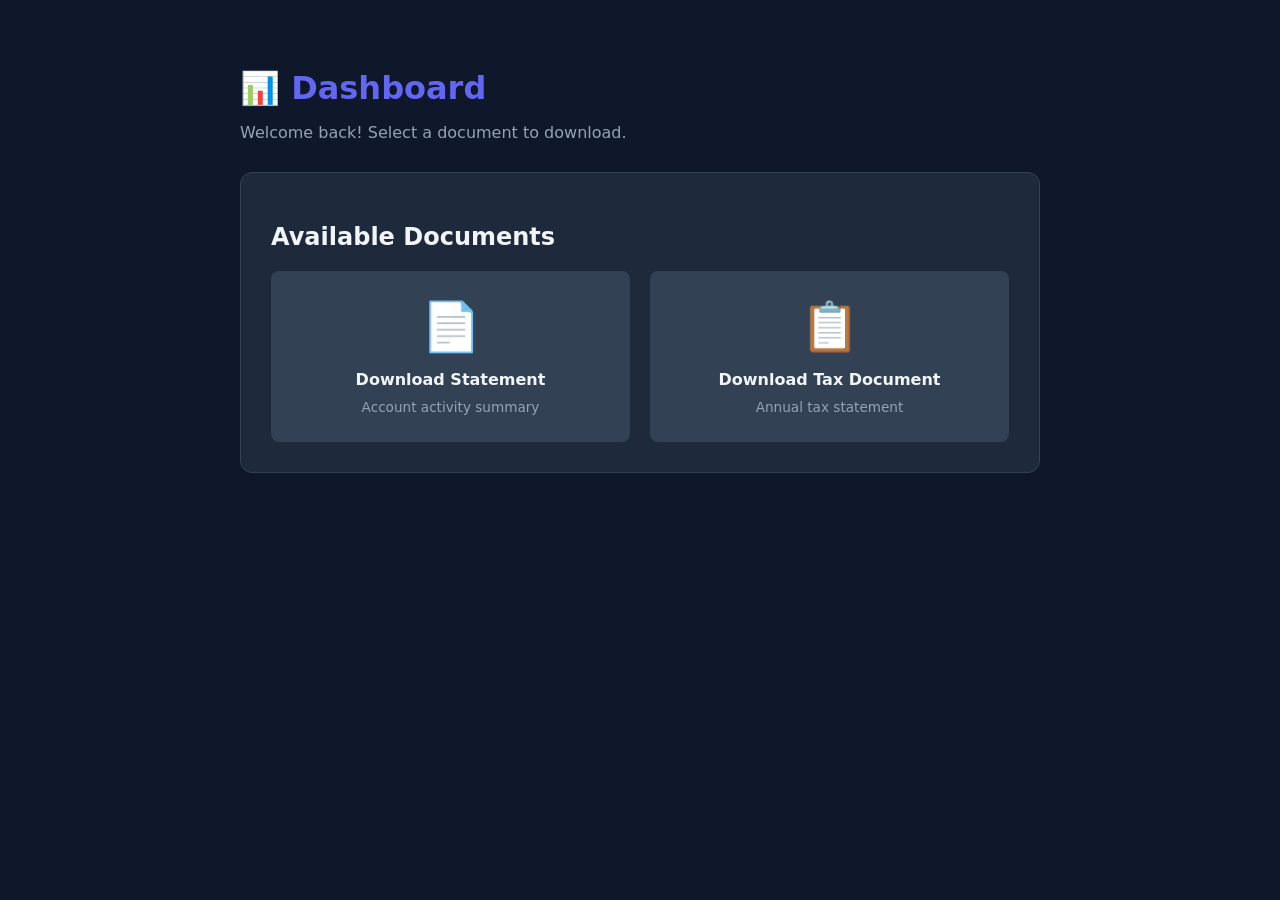
<file: sandbox/dashboard.html>
<!DOCTYPE html>
<html lang="en">
<head>
    <meta charset="UTF-8">
    <meta name="viewport" content="width=device-width, initial-scale=1.0">
    <title>Dashboard - Secure Portal</title>
    <style>
        body {
            font-family: 'Segoe UI', system-ui, sans-serif;
            background: #0f172a;
            color: #f1f5f9;
            padding: 40px;
        }
        .container {
            max-width: 800px;
            margin: 0 auto;
        }
        h1 {
            color: #6366f1;
            margin-bottom: 10px;
        }
        .welcome {
            color: #94a3b8;
            margin-bottom: 30px;
        }
        .documents-section {
            background: #1e293b;
            padding: 30px;
            border-radius: 12px;
            border: 1px solid #334155;
        }
        h2 {
            margin-bottom: 20px;
            color: #f1f5f9;
        }
        .document-grid {
            display: grid;
            grid-template-columns: repeat(auto-fit, minmax(200px, 1fr));
            gap: 20px;
        }
        .document-card {
            background: #334155;
            padding: 25px;
            border-radius: 8px;
            text-align: center;
            cursor: pointer;
            transition: all 0.2s;
            border: 2px solid transparent;
        }
        .document-card:hover {
            border-color: #6366f1;
            transform: translateY(-2px);
        }
        .document-icon {
            font-size: 3rem;
            margin-bottom: 15px;
        }
        .document-name {
            font-weight: 600;
            margin-bottom: 10px;
        }
        .document-desc {
            font-size: 0.85rem;
            color: #94a3b8;
        }
        .success-message {
            background: #22c55e;
            color: white;
            padding: 20px;
            border-radius: 8px;
            margin-top: 20px;
            display: none;
            text-align: center;
        }
        .dynamic-class {
            /* Classes may change dynamically */
        }
    </style>
</head>
<body>
    <div class="container">
        <h1>📊 Dashboard</h1>
        <p class="welcome">Welcome back! Select a document to download.</p>
        
        <div class="documents-section">
            <h2>Available Documents</h2>
            
            <div class="document-grid">
                <div class="document-card dynamic-class" id="statementBtn" onclick="selectDocument('Statement')">
                    <div class="document-icon">📄</div>
                    <div class="document-name">Download Statement</div>
                    <div class="document-desc">Account activity summary</div>
                </div>
                
                <div class="document-card dynamic-class" id="taxBtn" onclick="selectDocument('Tax Document')">
                    <div class="document-icon">📋</div>
                    <div class="document-name">Download Tax Document</div>
                    <div class="document-desc">Annual tax statement</div>
                </div>
            </div>
        </div>
        
        <div class="success-message" id="successMessage">
            ✅ <span id="selectedDoc"></span> downloaded successfully!
        </div>
    </div>

    <script>
        // Simulate dynamic class changes (DOM instability)
        setInterval(() => {
            const cards = document.querySelectorAll('.document-card');
            cards.forEach((card, index) => {
                const randomClass = `card-${Date.now()}-${index}`;
                card.className = `document-card ${randomClass}`;
            });
        }, 5000);
        
        function selectDocument(docName) {
            const successMsg = document.getElementById('successMessage');
            const selectedDoc = document.getElementById('selectedDoc');
            
            selectedDoc.textContent = docName;
            successMsg.style.display = 'block';
            
            // Store selection
            sessionStorage.setItem('selected_document', docName);
            
            setTimeout(() => {
                successMsg.style.display = 'none';
            }, 3000);
        }
    </script>
</body>
</html>
</file>
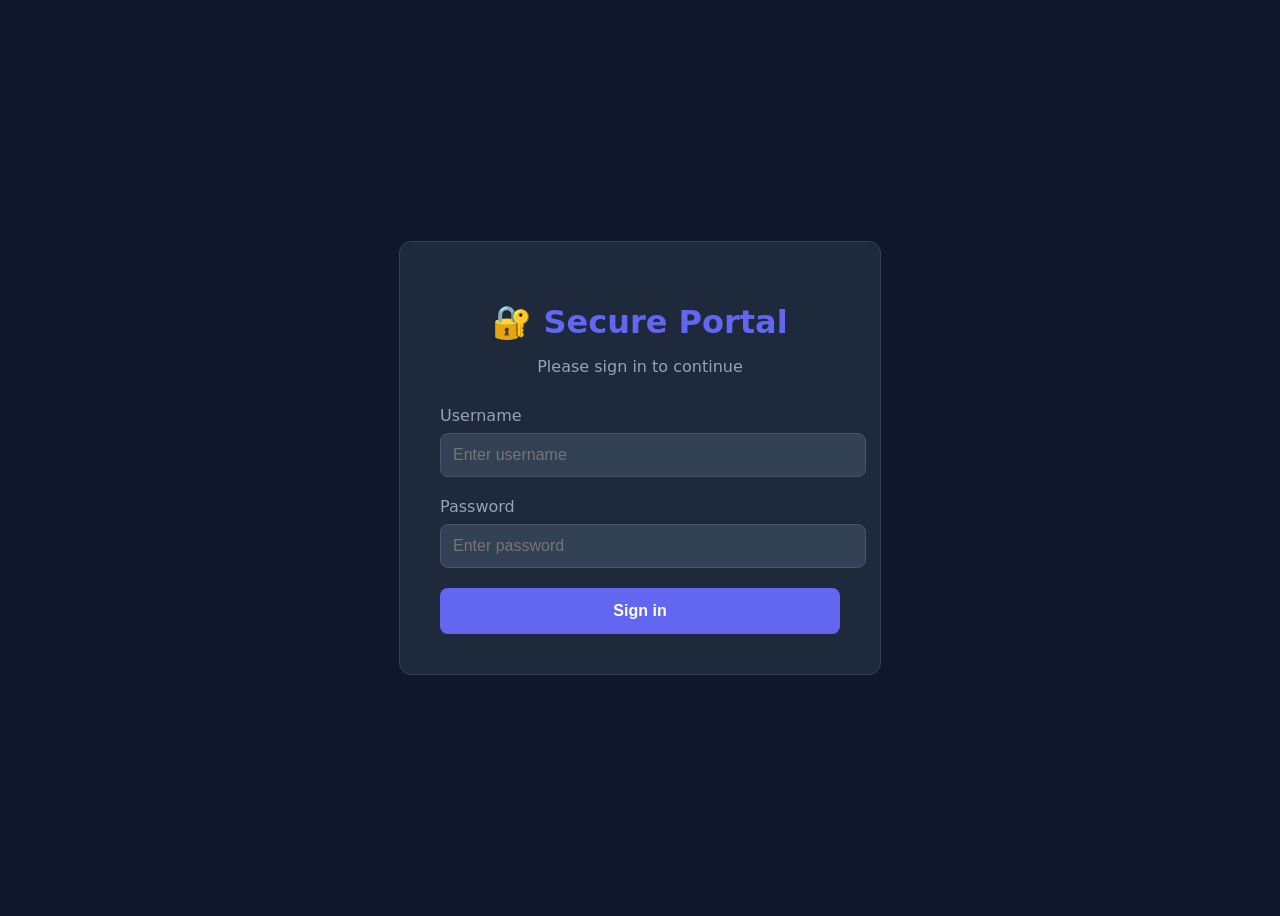
<file: sandbox/login.html>
<!DOCTYPE html>
<html lang="en">
<head>
    <meta charset="UTF-8">
    <meta name="viewport" content="width=device-width, initial-scale=1.0">
    <title>Secure Portal - Login</title>
    <style>
        body {
            font-family: 'Segoe UI', system-ui, sans-serif;
            background: #0f172a;
            color: #f1f5f9;
            min-height: 100vh;
            display: flex;
            align-items: center;
            justify-content: center;
        }
        .container {
            background: #1e293b;
            padding: 40px;
            border-radius: 12px;
            width: 100%;
            max-width: 400px;
            border: 1px solid #334155;
        }
        h1 {
            text-align: center;
            margin-bottom: 10px;
            color: #6366f1;
        }
        .subtitle {
            text-align: center;
            color: #94a3b8;
            margin-bottom: 30px;
        }
        .form-group {
            margin-bottom: 20px;
        }
        label {
            display: block;
            margin-bottom: 8px;
            color: #94a3b8;
        }
        input {
            width: 100%;
            padding: 12px;
            background: #334155;
            border: 1px solid #475569;
            border-radius: 8px;
            color: #f1f5f9;
            font-size: 1rem;
        }
        input:focus {
            outline: none;
            border-color: #6366f1;
        }
        button {
            width: 100%;
            padding: 14px;
            background: #6366f1;
            color: white;
            border: none;
            border-radius: 8px;
            font-size: 1rem;
            font-weight: 600;
            cursor: pointer;
            transition: background 0.2s;
        }
        button:hover {
            background: #8b5cf6;
        }
        .error {
            color: #ef4444;
            margin-top: 15px;
            text-align: center;
            display: none;
        }
    </style>
</head>
<body>
    <div class="container">
        <h1>🔐 Secure Portal</h1>
        <p class="subtitle">Please sign in to continue</p>
        
        <form id="loginForm">
            <div class="form-group">
                <label for="username">Username</label>
                <input type="text" id="username" name="username" placeholder="Enter username" required>
            </div>
            
            <div class="form-group">
                <label for="password">Password</label>
                <input type="password" id="password" name="password" placeholder="Enter password" required>
            </div>
            
            <button type="submit" id="submitBtn">Sign in</button>
            
            <p class="error" id="errorMsg"></p>
        </form>
    </div>

    <script>
        const form = document.getElementById('loginForm');
        const submitBtn = document.getElementById('submitBtn');
        const errorMsg = document.getElementById('errorMsg');
        
        // Dynamic button text change (simulates DOM instability)
        setTimeout(() => {
            if (submitBtn.textContent === 'Sign in') {
                submitBtn.textContent = 'Continue';
            }
        }, 1200);
        
        form.addEventListener('submit', async (e) => {
            e.preventDefault();
            
            const username = document.getElementById('username').value;
            const password = document.getElementById('password').value;
            
            if (!username || !password) {
                errorMsg.textContent = 'Please fill in all fields';
                errorMsg.style.display = 'block';
                return;
            }
            
            // Send OTP email via API
            try {
                await fetch('/api/sandbox/send-otp', { method: 'POST' });
                
                // Store credentials temporarily
                sessionStorage.setItem('sandbox_username', username);
                sessionStorage.setItem('sandbox_password', password);
                
                // Redirect to OTP page
                window.location.href = '/sandbox/otp.html';
            } catch (err) {
                errorMsg.textContent = 'Failed to proceed. Please try again.';
                errorMsg.style.display = 'block';
            }
        });
    </script>
</body>
</html>
</file>
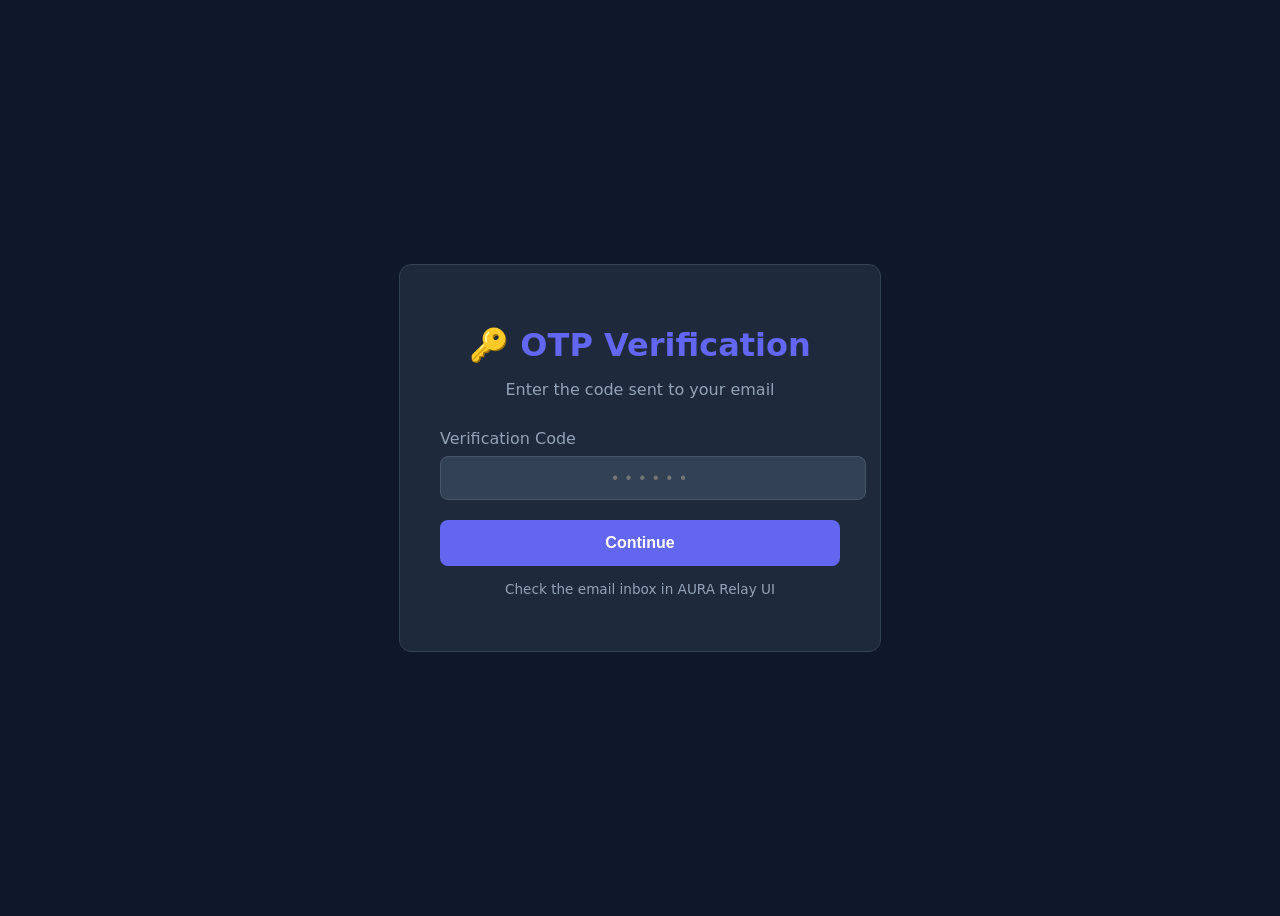
<file: sandbox/otp.html>
<!DOCTYPE html>
<html lang="en">
<head>
    <meta charset="UTF-8">
    <meta name="viewport" content="width=device-width, initial-scale=1.0">
    <title>Secure Portal - OTP Verification</title>
    <style>
        body {
            font-family: 'Segoe UI', system-ui, sans-serif;
            background: #0f172a;
            color: #f1f5f9;
            min-height: 100vh;
            display: flex;
            align-items: center;
            justify-content: center;
        }
        .container {
            background: #1e293b;
            padding: 40px;
            border-radius: 12px;
            width: 100%;
            max-width: 400px;
            border: 1px solid #334155;
        }
        h1 {
            text-align: center;
            margin-bottom: 10px;
            color: #6366f1;
        }
        .subtitle {
            text-align: center;
            color: #94a3b8;
            margin-bottom: 30px;
        }
        .form-group {
            margin-bottom: 20px;
        }
        label {
            display: block;
            margin-bottom: 8px;
            color: #94a3b8;
        }
        input {
            width: 100%;
            padding: 12px;
            background: #334155;
            border: 1px solid #475569;
            border-radius: 8px;
            color: #f1f5f9;
            font-size: 1rem;
            text-align: center;
            letter-spacing: 8px;
        }
        input:focus {
            outline: none;
            border-color: #6366f1;
        }
        button {
            width: 100%;
            padding: 14px;
            background: #6366f1;
            color: white;
            border: none;
            border-radius: 8px;
            font-size: 1rem;
            font-weight: 600;
            cursor: pointer;
            transition: background 0.2s;
        }
        button:hover {
            background: #8b5cf6;
        }
        .error {
            color: #ef4444;
            margin-top: 15px;
            text-align: center;
            display: none;
        }
        .success {
            color: #22c55e;
            margin-top: 15px;
            text-align: center;
            display: none;
        }
        .hint {
            text-align: center;
            color: #94a3b8;
            font-size: 0.85rem;
            margin-top: 15px;
        }
    </style>
</head>
<body>
    <div class="container">
        <h1>🔑 OTP Verification</h1>
        <p class="subtitle">Enter the code sent to your email</p>
        
        <form id="otpForm">
            <div class="form-group">
                <label for="otp">Verification Code</label>
                <input type="text" id="otp" name="otp" placeholder="••••••" maxlength="6" required>
            </div>
            
            <button type="submit" id="submitBtn">Verify</button>
            
            <p class="error" id="errorMsg"></p>
            <p class="success" id="successMsg"></p>
        </form>
        
        <p class="hint">Check the email inbox in AURA Relay UI</p>
    </div>

    <script>
        const form = document.getElementById('otpForm');
        const submitBtn = document.getElementById('submitBtn');
        const errorMsg = document.getElementById('errorMsg');
        const successMsg = document.getElementById('successMsg');
        const otpInput = document.getElementById('otp');
        
        // Dynamic button text change (simulates DOM instability)
        setTimeout(() => {
            if (submitBtn.textContent === 'Verify') {
                submitBtn.textContent = 'Continue';
            }
        }, 1000);
        
        // Auto-format OTP input
        otpInput.addEventListener('input', (e) => {
            e.target.value = e.target.value.replace(/\D/g, '').slice(0, 6);
        });
        
        form.addEventListener('submit', async (e) => {
            e.preventDefault();
            
            const otp = otpInput.value;
            
            if (!otp || otp.length !== 6) {
                errorMsg.textContent = 'Please enter a valid 6-digit code';
                errorMsg.style.display = 'block';
                return;
            }
            
            try {
                const response = await fetch('/api/sandbox/verify-otp', {
                    method: 'POST',
                    headers: { 'Content-Type': 'application/json' },
                    body: JSON.stringify({ code: otp })
                });
                
                if (response.ok) {
                    successMsg.textContent = 'Verified! Redirecting...';
                    successMsg.style.display = 'block';
                    errorMsg.style.display = 'none';
                    
                    setTimeout(() => {
                        window.location.href = '/sandbox/dashboard.html';
                    }, 1000);
                } else {
                    errorMsg.textContent = 'Invalid code. Please try again.';
                    errorMsg.style.display = 'block';
                }
            } catch (err) {
                errorMsg.textContent = 'Failed to verify. Please try again.';
                errorMsg.style.display = 'block';
            }
        });
    </script>
</body>
</html>
</file>
